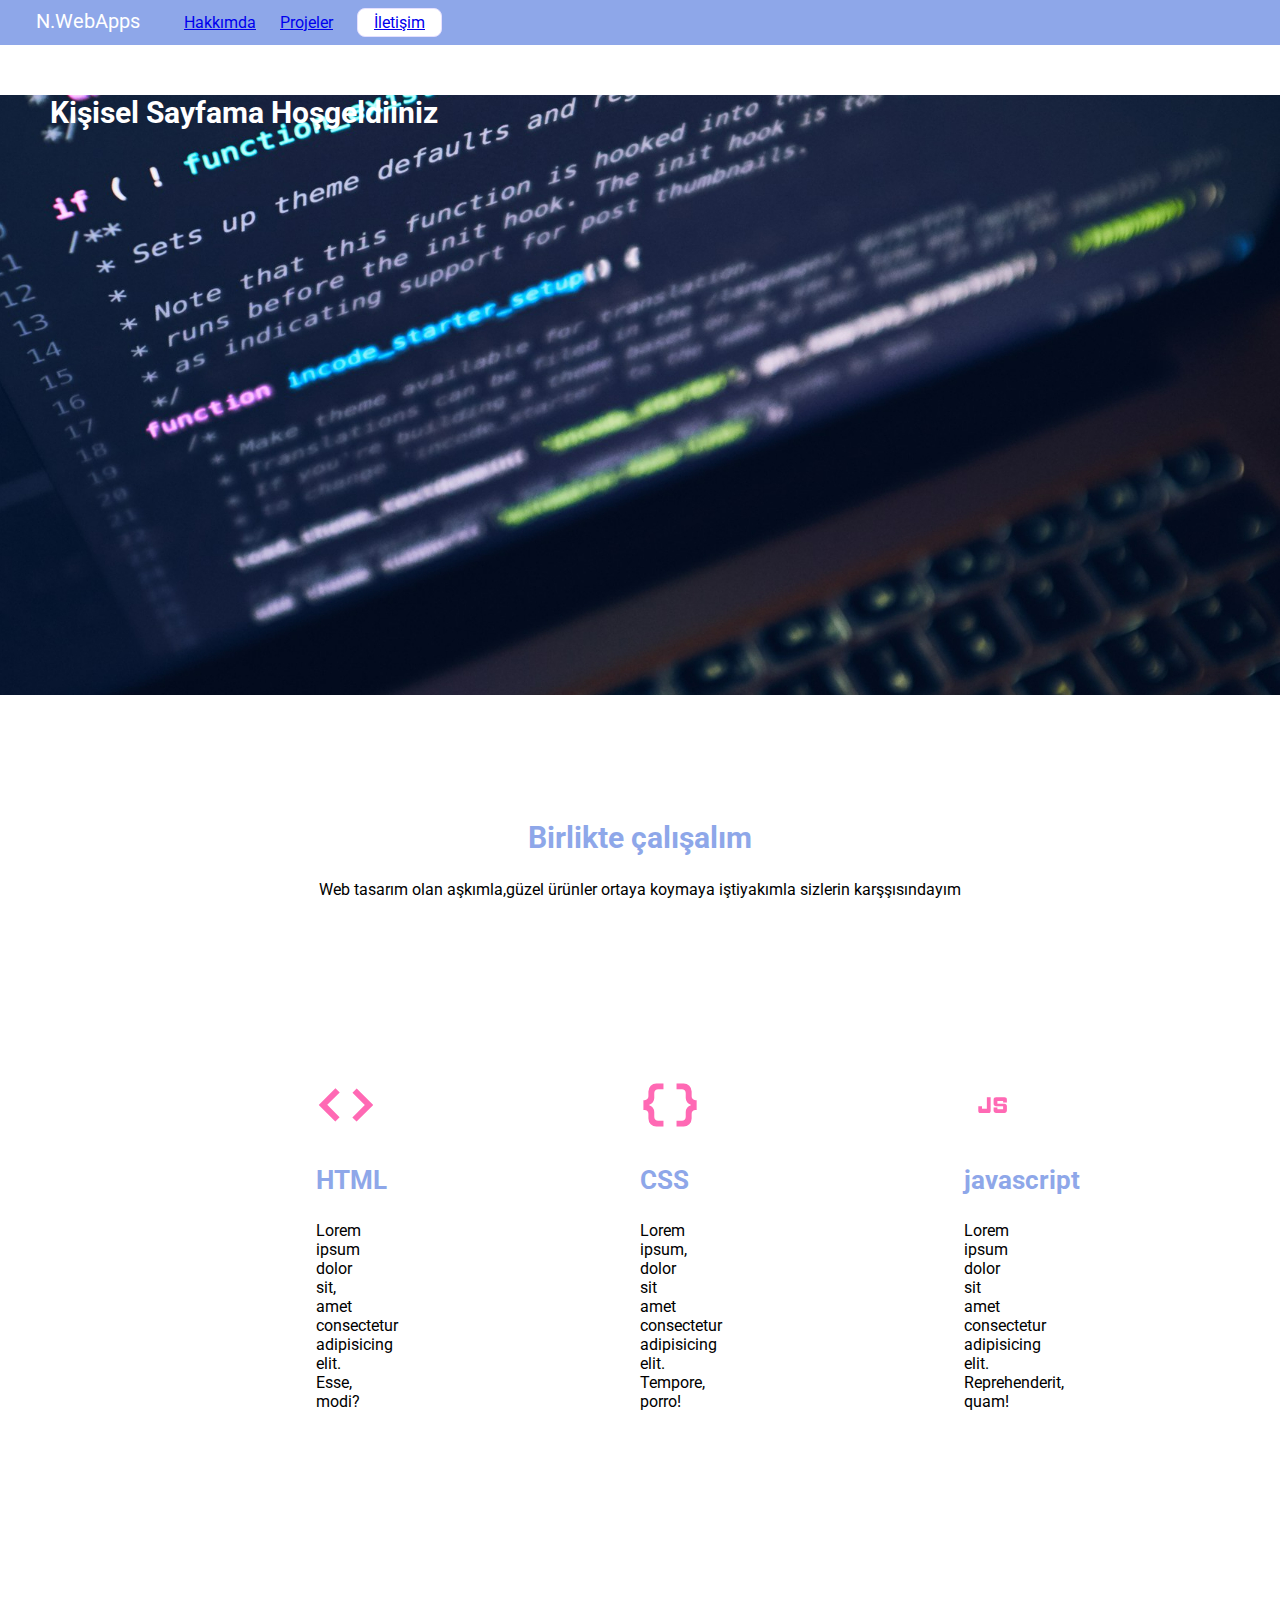
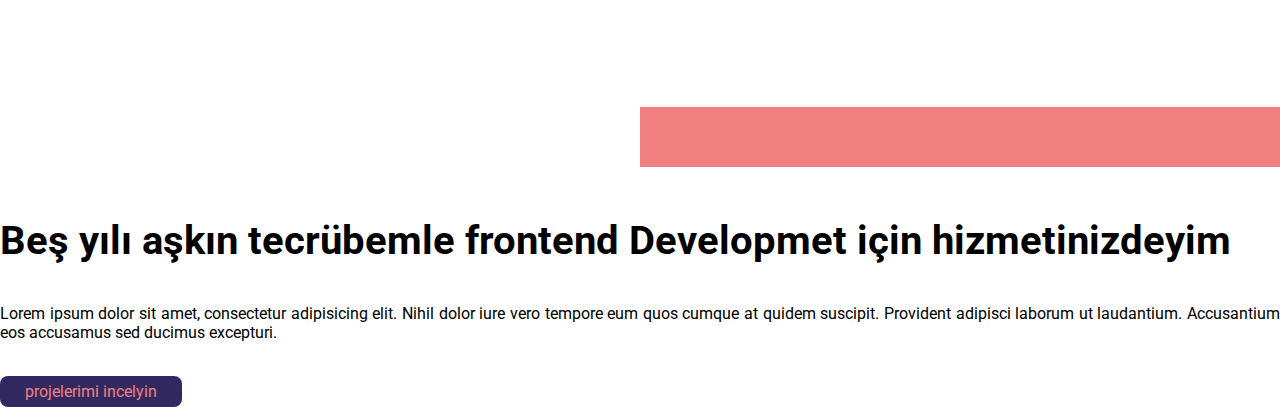
<file: index.html>
<!DOCTYPE html>
<html lang="en">

<head>
    <meta charset="UTF-8">
    <meta http-equiv="X-UA-Compatible" content="IE=edge">
    <meta name="viewport" content="width=device-width, initial-scale=1.0">
    <title>Nailin Sitesi</title>
    <link rel="stylesheet" href="style.css">
    <link rel="preconnect" href="https://fonts.googleapis.com">
    <link rel="preconnect" href="https://fonts.gstatic.com" crossorigin>
    <link href="https://fonts.googleapis.com/css2?family=Permanent+Marker&family=Roboto:wght@300;500;700&display=swap"
        rel="stylesheet">
    <link rel="stylesheet"
        href="https://fonts.googleapis.com/css2?family=Material+Symbols+Outlined:opsz,wght,FILL,GRAD@20..48,100..700,0..1,-50..200" />

</head>

<body>
    <header>
        <a href="#" class="heder_logo">N.WebApps</a>
        <nav class="navbar">
            <ul class="navbar_items">
                <li class="navbar_item"><a href="#">Hakkımda</a></li>
                <li class="navbar_item"><a href="#">Projeler</a></li>
                <li class="navbar_item navbar_item_contact"><a href="#">İletişim</a></li>
            </ul>

        </nav>
    </header>

    <main>
        <section id="hero">
            <h1 id="hero_text">Kişisel Sayfama Hoşgeldiiniz</h1>
        </section>


        <section id="work">
            <div class="row">
                <h2>Birlikte çalışalım</h2>
                <p>Web tasarım olan aşkımla,güzel ürünler ortaya koymaya iştiyakımla sizlerin karşşısındayım</p>
            </div>


            <div class="row">
                <div class="icon col-3">
                    <span class="material-symbols-outlined">
                        code
                    </span>
                    <h3>HTML</h3>
                    <p>Lorem ipsum dolor sit, amet consectetur adipisicing elit. Esse, modi?</p>
                </div>



                <div class="icon col-3">
                    <span class="material-symbols-outlined">
                        data_object
                    </span>
                    <h3>CSS</h3>
                    <p>Lorem ipsum, dolor sit amet consectetur adipisicing elit. Tempore, porro!</p>
                </div>



                <div class="icon col-3">
                    <span class="material-symbols-outlined">
                        javascript
                    </span>
                    <h3>javascript</h3>
                    <p>Lorem ipsum dolor sit amet consectetur adipisicing elit. Reprehenderit, quam!</p>
                </div>

            </div>


        </section>


        <section id="experience">
            <div class="row">
                <div class="col-2 experience_left"></div>
                <div class="col-2 experience_right"></div>
                <h3>Beş yılı aşkın tecrübemle frontend Developmet için hizmetinizdeyim</h3>
                <p>Lorem ipsum dolor sit amet, consectetur adipisicing elit. Nihil dolor iure vero tempore eum quos
                    cumque at quidem suscipit. Provident adipisci laborum ut laudantium. Accusantium eos accusamus sed
                    ducimus excepturi.</p>
                <a href="#">projelerimi incelyin</a>
            </div>

        </section>
    </main>





</body>

</html>





<!-- font-family: 'Permanent Marker', cursive;
font-family: 'Roboto', sans-serif; --!font-family: 'Permanent Marker', cursive;
font-family: 'Roboto', sans-serif;



font-family: 'Permanent Marker', cursive;
font-family: 'Roboto', sans-serif;
</file>
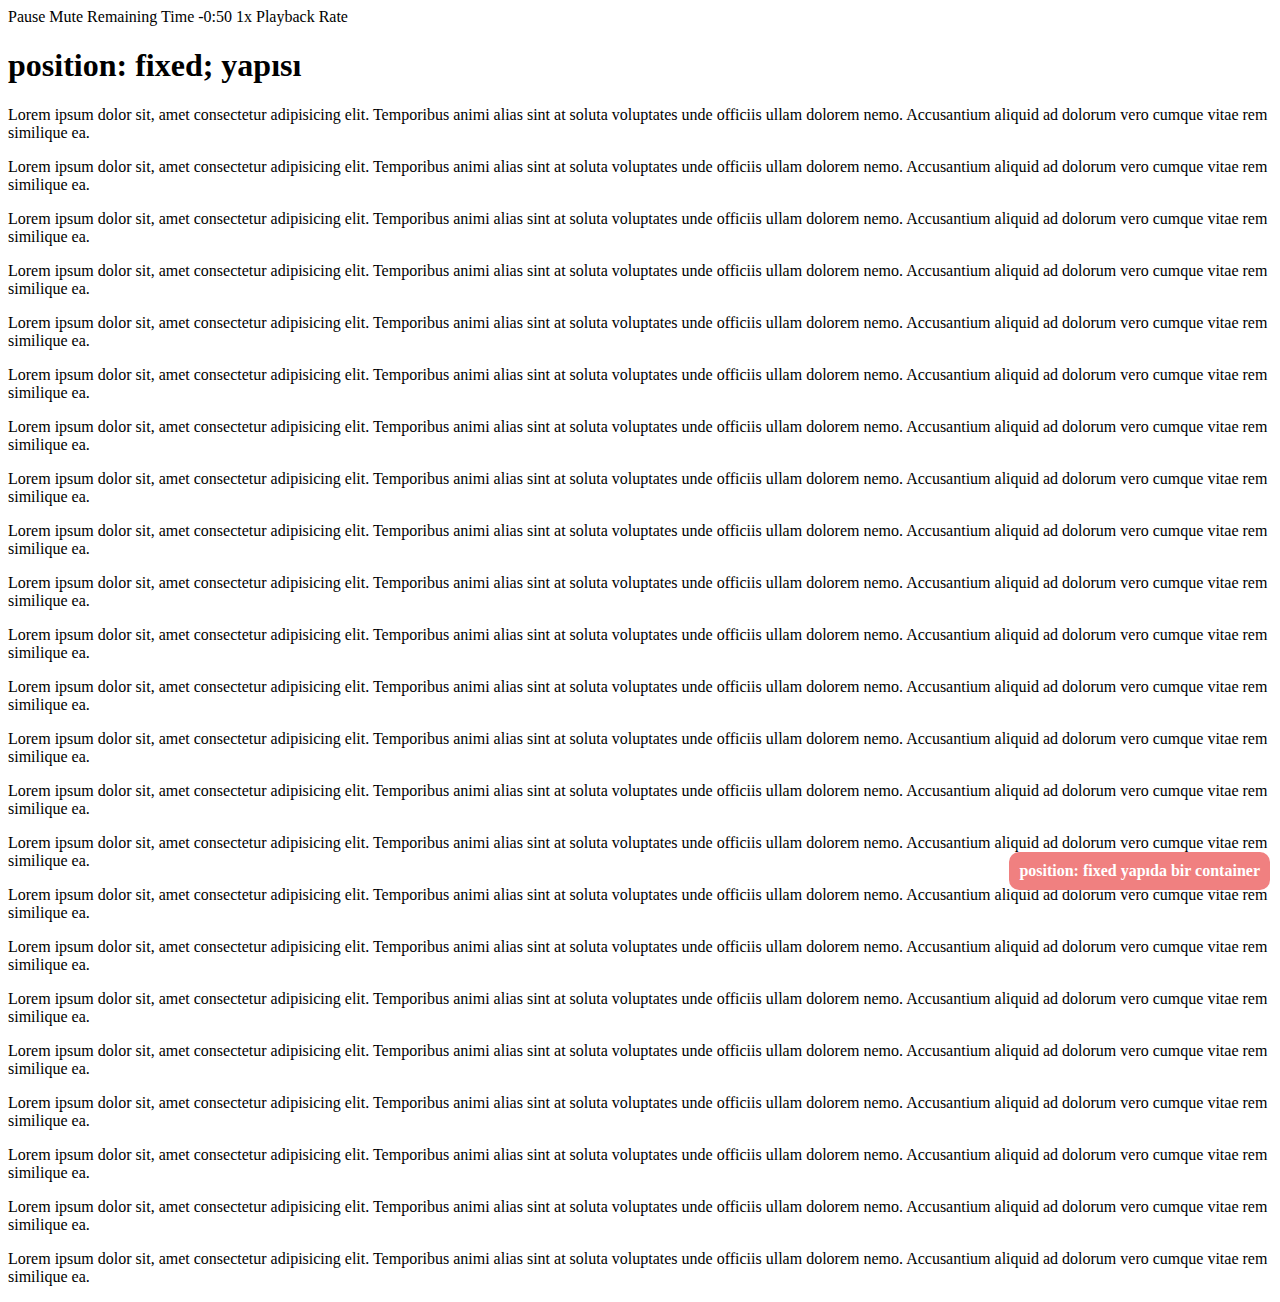
<file: Yeni klasör/index.html>
Pause

Mute
Remaining Time -0:50
1x
Playback Rate

<!DOCTYPE html>
<html lang="en">

<head>
    <meta charset="UTF-8">
    <meta http-equiv="X-UA-Compatible" content="IE=edge">
    <meta name="viewport" content="width=device-width, initial-scale=1.0">
    <title>Position Fixed</title>
    <style>
        .fixed{
            position: fixed;
            bottom: 10px;
            right: 10px;
            padding: 10px;
            background-color: lightcoral;
            border-radius: 10px;
            color: white;
            font-weight: bold;
        }
    </style>
</head>

<body>
    <h1>position: fixed; yapısı</h1>
 <div class="fixed">
        position: fixed yapıda bir container
    </div>
    <p>Lorem ipsum dolor sit, amet consectetur adipisicing elit. Temporibus animi alias sint at soluta voluptates unde
        officiis ullam dolorem nemo. Accusantium aliquid ad dolorum vero cumque vitae rem similique ea.</p>
    <p>Lorem ipsum dolor sit, amet consectetur adipisicing elit. Temporibus animi alias sint at soluta voluptates unde
        officiis ullam dolorem nemo. Accusantium aliquid ad dolorum vero cumque vitae rem similique ea.</p>
    <p>Lorem ipsum dolor sit, amet consectetur adipisicing elit. Temporibus animi alias sint at soluta voluptates unde
        officiis ullam dolorem nemo. Accusantium aliquid ad dolorum vero cumque vitae rem similique ea.</p>
    <p>Lorem ipsum dolor sit, amet consectetur adipisicing elit. Temporibus animi alias sint at soluta voluptates unde
        officiis ullam dolorem nemo. Accusantium aliquid ad dolorum vero cumque vitae rem similique ea.</p>
    <p>Lorem ipsum dolor sit, amet consectetur adipisicing elit. Temporibus animi alias sint at soluta voluptates unde
        officiis ullam dolorem nemo. Accusantium aliquid ad dolorum vero cumque vitae rem similique ea.</p>
    <p>Lorem ipsum dolor sit, amet consectetur adipisicing elit. Temporibus animi alias sint at soluta voluptates unde
        officiis ullam dolorem nemo. Accusantium aliquid ad dolorum vero cumque vitae rem similique ea.</p>
    <p>Lorem ipsum dolor sit, amet consectetur adipisicing elit. Temporibus animi alias sint at soluta voluptates unde
        officiis ullam dolorem nemo. Accusantium aliquid ad dolorum vero cumque vitae rem similique ea.</p>
    <p>Lorem ipsum dolor sit, amet consectetur adipisicing elit. Temporibus animi alias sint at soluta voluptates unde
        officiis ullam dolorem nemo. Accusantium aliquid ad dolorum vero cumque vitae rem similique ea.</p>
    <p>Lorem ipsum dolor sit, amet consectetur adipisicing elit. Temporibus animi alias sint at soluta voluptates unde
        officiis ullam dolorem nemo. Accusantium aliquid ad dolorum vero cumque vitae rem similique ea.</p>
    <p>Lorem ipsum dolor sit, amet consectetur adipisicing elit. Temporibus animi alias sint at soluta voluptates unde
        officiis ullam dolorem nemo. Accusantium aliquid ad dolorum vero cumque vitae rem similique ea.</p>
    <p>Lorem ipsum dolor sit, amet consectetur adipisicing elit. Temporibus animi alias sint at soluta voluptates unde
        officiis ullam dolorem nemo. Accusantium aliquid ad dolorum vero cumque vitae rem similique ea.</p>
    <p>Lorem ipsum dolor sit, amet consectetur adipisicing elit. Temporibus animi alias sint at soluta voluptates unde
        officiis ullam dolorem nemo. Accusantium aliquid ad dolorum vero cumque vitae rem similique ea.</p>
    <p>Lorem ipsum dolor sit, amet consectetur adipisicing elit. Temporibus animi alias sint at soluta voluptates unde
        officiis ullam dolorem nemo. Accusantium aliquid ad dolorum vero cumque vitae rem similique ea.</p>
    <p>Lorem ipsum dolor sit, amet consectetur adipisicing elit. Temporibus animi alias sint at soluta voluptates unde
        officiis ullam dolorem nemo. Accusantium aliquid ad dolorum vero cumque vitae rem similique ea.</p>
    <p>Lorem ipsum dolor sit, amet consectetur adipisicing elit. Temporibus animi alias sint at soluta voluptates unde
        officiis ullam dolorem nemo. Accusantium aliquid ad dolorum vero cumque vitae rem similique ea.</p>
    <p>Lorem ipsum dolor sit, amet consectetur adipisicing elit. Temporibus animi alias sint at soluta voluptates unde
        officiis ullam dolorem nemo. Accusantium aliquid ad dolorum vero cumque vitae rem similique ea.</p>
    <p>Lorem ipsum dolor sit, amet consectetur adipisicing elit. Temporibus animi alias sint at soluta voluptates unde
        officiis ullam dolorem nemo. Accusantium aliquid ad dolorum vero cumque vitae rem similique ea.</p>
    <p>Lorem ipsum dolor sit, amet consectetur adipisicing elit. Temporibus animi alias sint at soluta voluptates unde
        officiis ullam dolorem nemo. Accusantium aliquid ad dolorum vero cumque vitae rem similique ea.</p>
    <p>Lorem ipsum dolor sit, amet consectetur adipisicing elit. Temporibus animi alias sint at soluta voluptates unde
        officiis ullam dolorem nemo. Accusantium aliquid ad dolorum vero cumque vitae rem similique ea.</p>
    <p>Lorem ipsum dolor sit, amet consectetur adipisicing elit. Temporibus animi alias sint at soluta voluptates unde
        officiis ullam dolorem nemo. Accusantium aliquid ad dolorum vero cumque vitae rem similique ea.</p>
    <p>Lorem ipsum dolor sit, amet consectetur adipisicing elit. Temporibus animi alias sint at soluta voluptates unde
        officiis ullam dolorem nemo. Accusantium aliquid ad dolorum vero cumque vitae rem similique ea.</p>
    <p>Lorem ipsum dolor sit, amet consectetur adipisicing elit. Temporibus animi alias sint at soluta voluptates unde
        officiis ullam dolorem nemo. Accusantium aliquid ad dolorum vero cumque vitae rem similique ea.</p>
    <p>Lorem ipsum dolor sit, amet consectetur adipisicing elit. Temporibus animi alias sint at soluta voluptates unde
        officiis ullam dolorem nemo. Accusantium aliquid ad dolorum vero cumque vitae rem similique ea.</p>

    
   




</body>

</html>
</file>
<file: style.css>
* {
    box-sizing: border-box;
}

body {
    margin: 0;
    font-family: 'Roboto', sans-serif;
}

#hero {
    background: url('turned-gray-laptop-computer\ \(1\).jpg');
    background-position: right;
    height: 600px;
}

#hero_text {
    color: white;
    margin: 50px;
    font-size: 30px;
    font-family: 'Roboto', sans-serif;
}

header {
    background-color: #8EA7E9;
    padding: 8px 16px;

}

.navbar {
    display: inline-block;
    width: 100% -150px;
    text-align: right;

}

.navbar_items {
    margin: 0px;
    padding: 0 10px;
    list-style: none;
}

.navbar_item {
    display: inline-block;
    margin: 0 10px;
}

.heder_logo {
    color: white;
    text-decoration: none;
    font-family: 'Roboto', sans-serif;
    font-size: 20px;
    margin: 0 20px;

}

.navbar_item a:hover {
    color: white;
}

.navbar_item_contact {
    background-color: white;
    padding: 4px 16px;
    border: 0.5px solid #E5E0FF;
    border-radius: 8px;

}

.navbar_item_contact a:hover {
    background-color: aquamarine;
    color: blue;
}

#work {
    padding: 100px 10px;
    text-align: center;
}

#row {
    margin-bottom: 40px;

}

#work h2 {
    color: #8EA7E9;
    font-size: 30px;
}
.col-3{
    display: inline-block;
    width: 30px;
    padding: 150px;
    margin: 10px;
    text-align: center;
}
.icon h3{
color: #8EA7E9;
font-size: 26px;
}
.icon span{
    color: hotpink;
    font-size: 60px;
    font-weight: bold;
}
.col-2{
    display: block;
    float: left;
    width: 50%;
    height: 400%;
    background-color: lightcoral;
    margin-bottom:50px;
}
.experience_left{
    background: url('turned-gray-laptop-computer\ \(1\).jpg');
    background-size: cover;
    background-position: top right;
}
.experience_right{ 
    padding: 30px;
    vertical-align: center;
}
#experience a{

    background-color: #E5E0FF;
    color: lightcoral;
    padding: 6px 25px;
    border:0.5 solid lightskyblue ;
    border-radius:8px ;
    text-decoration: none;
text-align: center;
}
#experience a{

    background-color: #322960;
    color: lightcoral;
    padding: 6px 25px;
    border:0.5 solid lightskyblue ;
    border-radius:8px ;
    text-decoration: none;
text-align: center;
}
#experience p{
    margin-top:40px ;
    margin-bottom: 40px;
    text-align: justify;
}
#experience h3{
    margin-top:20px ;
    text-align: justify;
    font-family:font-family 'Oswald', sans-serif;
    font-size: 40px;
}
</file>
